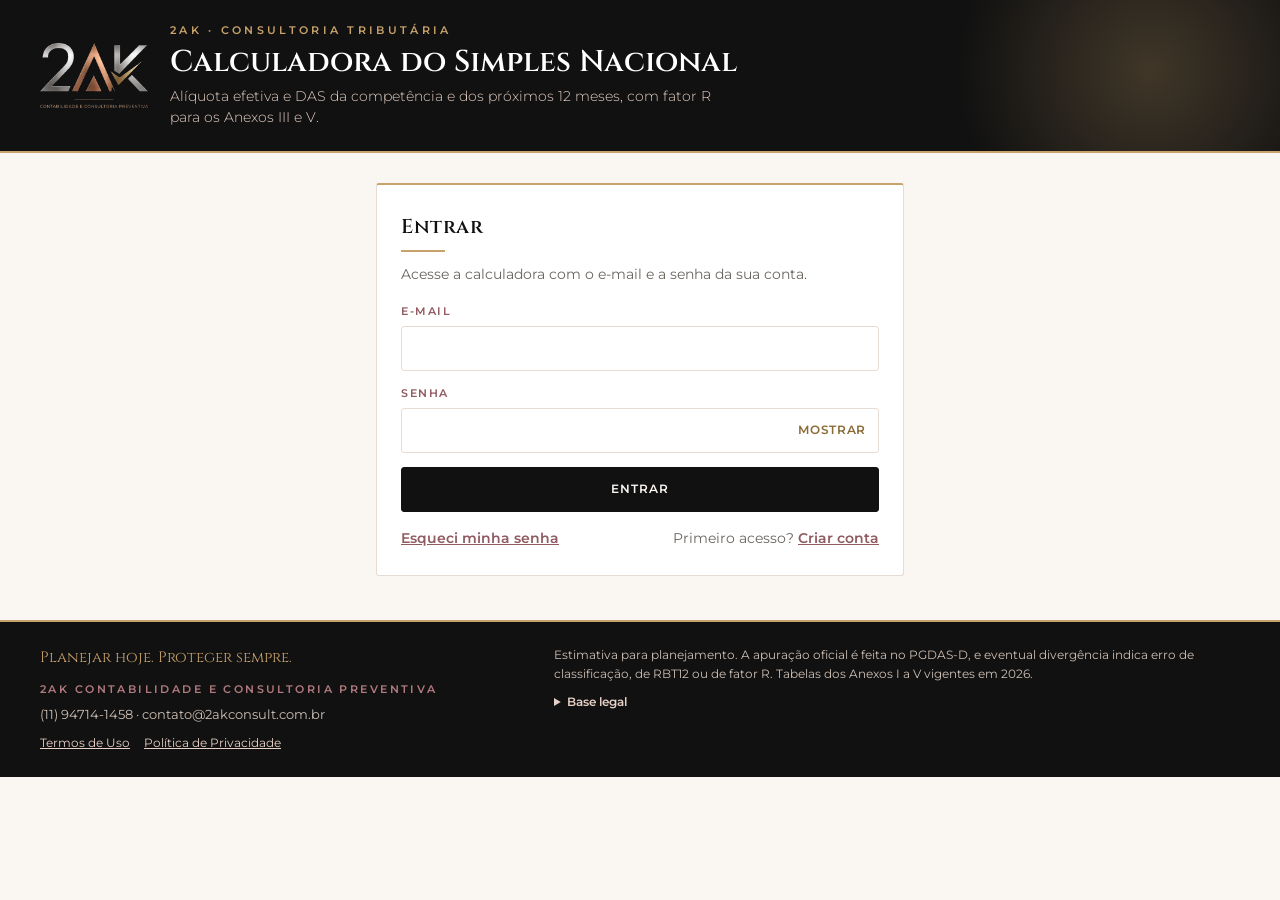
<file: index.html>
<!doctype html>
<html lang="pt-BR">
<head>
<meta charset="utf-8">
<meta name="viewport" content="width=device-width,initial-scale=1,viewport-fit=cover">
<title>Calculadora do Simples Nacional · 2AK</title>
<meta name="description" content="Alíquota efetiva, DAS, fator R e projeção de 12 meses do Simples Nacional. Ferramenta da 2AK Contabilidade e Consultoria Preventiva.">
<meta name="robots" content="noindex">
<meta http-equiv="Content-Security-Policy" content="default-src 'none'; script-src 'self'; style-src 'self' 'unsafe-inline'; img-src 'self' data:; font-src 'self'; connect-src 'self' https://pooyzsnqltzoifowbqvc.supabase.co; base-uri 'none'; form-action 'none'; object-src 'none'">
<meta name="referrer" content="strict-origin-when-cross-origin">
<link rel="icon" href="logo.png" type="image/png">
<link rel="stylesheet" href="styles.css">
</head>
<body>
<header class="top"><div class="in top-in">
  <img class="logo" src="logo.png" width="108" height="65" alt="2AK Contabilidade e Consultoria Preventiva">
  <div class="ttl">
    <p class="eyebrow">2AK · Consultoria tributária</p>
    <h1>Calculadora do Simples Nacional</h1>
    <p class="lead">Alíquota efetiva e DAS da competência e dos próximos 12 meses, com fator R para os Anexos III e V.</p>
  </div>
  <div class="user" id="userBox" hidden><span id="userNome"></span><button type="button" class="btn-link" id="btnSair">Sair</button></div>
</div></header>

<section class="in auth-wrap" id="auth">

  <div class="auth-card" id="v-carregando"><p class="intro" style="margin:0">Carregando…</p></div>

  <div class="auth-card" id="v-entrar" hidden>
    <h2 tabindex="-1">Entrar</h2><div class="rule"></div>
    <p class="intro">Acesse a calculadora com o e-mail e a senha da sua conta.</p>
    <form id="f-entrar" novalidate>
      <p class="aviso" id="e-msg" role="alert" hidden></p>
      <div class="f"><label for="e-email">E-mail</label><div class="inp"><input class="plain" id="e-email" type="email" autocomplete="username" inputmode="email" autocapitalize="off" required ></div></div>
      <div class="f"><label for="e-senha">Senha</label><div class="inp"><input class="plain" id="e-senha" type="password" autocomplete="current-password" required><button type="button" class="ver" data-alvo="e-senha" aria-label="Mostrar senha">Mostrar</button></div></div>
      <button type="submit" class="btn dark full" id="e-enviar">Entrar</button>
      <p style="margin-top:10px"><button type="button" class="lnk" id="e-reenviar" hidden>Reenviar e-mail de confirmação</button></p>
    </form>
    <div class="lnk-row">
      <button type="button" class="lnk" data-ir="recuperar">Esqueci minha senha</button>
      <span>Primeiro acesso? <button type="button" class="lnk" data-ir="cadastro">Criar conta</button></span>
    </div>
  </div>

  <div class="auth-card" id="v-cadastro" hidden>
    <h2 tabindex="-1">Criar conta</h2><div class="rule"></div>
    <p class="intro">Cadastre-se para usar a calculadora. Você receberá um e-mail para confirmar o endereço.</p>
    <form id="f-cadastro" novalidate>
      <p class="aviso" id="c-msg" role="alert" hidden></p>
      <div class="f"><label for="c-nome">Nome completo</label><div class="inp"><input class="plain" id="c-nome" type="text" autocomplete="name" maxlength="120" required ></div></div>
      <div class="f"><label for="c-email">E-mail</label><div class="inp"><input class="plain" id="c-email" type="email" autocomplete="email" inputmode="email" autocapitalize="off" required ></div></div>
      <div class="f"><label for="c-whats">WhatsApp com DDD</label><div class="inp"><input class="plain" id="c-whats" type="tel" autocomplete="tel" inputmode="tel" maxlength="30" placeholder="(11) 90000-0000" required ></div></div>
      <div class="f"><label for="c-prof">Você é</label>
        <select id="c-prof" required>
          <option value="">Selecione</option>
          <option value="Contador(a)">Contador(a) ou escritório contábil</option>
          <option value="Empresário(a)">Empresário(a) ou MEI</option>
          <option value="Prestador(a) de serviços">Profissional autônomo ou prestador de serviços</option>
          <option value="Estudante">Estudante</option>
          <option value="Outro">Outro</option>
        </select></div>
      <div class="f"><label for="c-crc">CRC (opcional)</label><div class="inp"><input class="plain" id="c-crc" type="text" autocomplete="off" maxlength="30" ></div></div>
      <div class="f"><label for="c-senha">Senha (mínimo de 8 caracteres, com letras e números)</label><div class="inp"><input class="plain" id="c-senha" type="password" autocomplete="new-password" required><button type="button" class="ver" data-alvo="c-senha" aria-label="Mostrar senha">Mostrar</button></div></div>
      <div class="f"><label for="c-senha2">Repita a senha</label><div class="inp"><input class="plain" id="c-senha2" type="password" autocomplete="new-password" required><button type="button" class="ver" data-alvo="c-senha2" aria-label="Mostrar senha">Mostrar</button></div></div>
      <label class="ck"><input type="checkbox" id="c-aceite"><span>Li e aceito os <a href="termos.html" target="_blank" rel="noopener">Termos de Uso</a> e a <a href="privacidade.html" target="_blank" rel="noopener">Política de Privacidade</a>.</span></label>
      <button type="submit" class="btn dark full" id="c-enviar">Criar conta</button>
    </form>
    <div class="lnk-row"><span>Já tem conta? <button type="button" class="lnk" data-ir="entrar">Entrar</button></span></div>
  </div>

  <div class="auth-card" id="v-confirmar" hidden>
    <h2 tabindex="-1">Confirme o seu e-mail</h2><div class="rule"></div>
    <p class="intro">Enviamos um link de confirmação para <strong id="c-email-enviado"></strong>. Abra o e-mail e clique no link para ativar a conta. Se não encontrar, olhe também o spam.</p>
    <p class="aviso" id="c-msg2" role="status" hidden></p>
    <button type="button" class="btn full" id="c-reenviar">Reenviar e-mail</button>
    <div class="lnk-row"><button type="button" class="lnk" data-ir="entrar">Voltar para entrar</button></div>
  </div>

  <div class="auth-card" id="v-recuperar" hidden>
    <h2 tabindex="-1">Recuperar senha</h2><div class="rule"></div>
    <p class="intro">Informe o e-mail da conta. Enviaremos um link para criar uma nova senha.</p>
    <form id="f-recuperar" novalidate>
      <p class="aviso" id="r-msg" role="alert" hidden></p>
      <div class="f"><label for="r-email">E-mail</label><div class="inp"><input class="plain" id="r-email" type="email" autocomplete="email" inputmode="email" autocapitalize="off" required ></div></div>
      <button type="submit" class="btn dark full" id="r-enviar">Enviar link</button>
    </form>
    <div class="lnk-row"><button type="button" class="lnk" data-ir="entrar">Voltar para entrar</button></div>
  </div>

  <div class="auth-card" id="v-nova-senha" hidden>
    <h2 tabindex="-1">Nova senha</h2><div class="rule"></div>
    <p class="intro">Escolha uma nova senha para a sua conta.</p>
    <form id="f-nova-senha" novalidate>
      <p class="aviso" id="n-msg" role="alert" hidden></p>
      <div class="f"><label for="n-senha">Nova senha (mínimo de 8 caracteres, com letras e números)</label><div class="inp"><input class="plain" id="n-senha" type="password" autocomplete="new-password" required><button type="button" class="ver" data-alvo="n-senha" aria-label="Mostrar senha">Mostrar</button></div></div>
      <div class="f"><label for="n-senha2">Repita a nova senha</label><div class="inp"><input class="plain" id="n-senha2" type="password" autocomplete="new-password" required><button type="button" class="ver" data-alvo="n-senha2" aria-label="Mostrar senha">Mostrar</button></div></div>
      <button type="submit" class="btn dark full" id="n-enviar">Salvar senha</button>
    </form>
  </div>

  <div class="auth-card" id="v-liberar" hidden>
    <h2 tabindex="-1">Libere o seu acesso</h2><div class="rule"></div>
    <p class="intro">Conta criada com <strong id="liberarEmail"></strong>. Para usar a calculadora, faça a compra do acesso vitalício com este mesmo e-mail.</p>
    <p class="preco" id="liberarPreco" hidden></p>
    <ul class="lista">
      <li>Alíquota efetiva e DAS da competência, dos Anexos I a V.</li>
      <li>Fator R com comparação entre Anexo III e Anexo V.</li>
      <li>Projeção de 12 meses com alertas de sublimite e limite.</li>
      <li>Pagamento único, sem mensalidade.</li>
    </ul>
    <p class="aviso" id="liberarMsg" role="status" hidden></p>
    <a class="btn dark full" id="linkCompra" href="#" target="_blank" rel="noopener">Comprar acesso</a>
    <button type="button" class="btn full" id="btnJaComprei" style="margin-top:10px">Já comprei, liberar meu acesso</button>
    <div class="lnk-row"><button type="button" class="lnk" id="btnSairLiberar">Sair da conta</button></div>
  </div>

</section>

<div id="tela-app" hidden>
<main class="in main">
<div class="grid">

  <form class="panel" id="form" autocomplete="off">
    <div class="ph"><h2>Dados da empresa</h2><span class="tag" id="exTag">Exemplo</span></div>
    <div class="rule"></div>

    <div class="f">
      <label for="anexo">Atividade</label>
      <select id="anexo">
        <option value="R">Serviços com fator R (Anexo III ou V)</option>
        <option value="III">Anexo III, serviços</option>
        <option value="V">Anexo V, serviços intelectuais</option>
        <option value="I">Anexo I, comércio</option>
        <option value="II">Anexo II, indústria</option>
        <option value="IV">Anexo IV, construção, vigilância e limpeza</option>
      </select>
      <p class="hint" id="anexoHint"></p>
    </div>

    <div class="f">
      <span class="lb" id="compLb">Competência</span>
      <div class="row2" role="group" aria-labelledby="compLb">
        <select id="compM" aria-label="Mês da competência"></select>
        <select id="compY" aria-label="Ano da competência"></select>
      </div>
    </div>

    <div class="f">
      <label for="fat">Faturamento do mês</label>
      <div class="inp"><span>R$</span><input id="fat" class="money" inputmode="decimal" value="85.000,00"></div>
    </div>

    <div class="f">
      <label for="rbt12">RBT12, receita dos 12 meses anteriores</label>
      <div class="inp" id="rbtBox"><span>R$</span><input id="rbt12" class="money" inputmode="decimal" value="960.000,00"></div>
      <p class="hint" id="rbtHint">Soma dos 12 meses anteriores à competência, sem incluir o mês apurado.</p>
    </div>
    <details class="dt" id="mesDet">
      <summary>Detalhar os 12 meses anteriores</summary>
      <div class="mgrid" id="mgrid"></div>
      <div class="btns"><button type="button" class="btn" id="mesClear">Limpar meses</button></div>
    </details>

    <div class="f" id="folhaWrap">
      <label for="folha">Folha dos 12 meses anteriores</label>
      <div class="inp" id="folhaBox"><span>R$</span><input id="folha" class="money" inputmode="decimal" value="240.000,00"></div>
      <p class="hint">Salários, pró-labore, 13º, férias, INSS patronal e FGTS. É o numerador do fator R.</p>
    </div>

    <label class="ck"><input type="checkbox" id="nova"><span>Empresa com menos de 12 meses de atividade</span></label>
    <div id="novaWrap" hidden>
      <div class="row2">
        <div class="f"><label for="meses">Meses de atividade</label><div class="inp"><input id="meses" class="plain" type="number" min="1" max="11" step="1" value="6" inputmode="numeric"></div></div>
        <div class="f"><label for="acum">Receita acumulada</label><div class="inp"><span>R$</span><input id="acum" class="money" inputmode="decimal" value=""></div></div>
      </div>
      <div class="f" id="folhaAcumWrap"><label for="folhaAcum">Folha acumulada</label><div class="inp"><span>R$</span><input id="folhaAcum" class="money" inputmode="decimal" value=""></div></div>
      <p class="hint" style="margin:-6px 0 14px">Os valores dos 12 meses são estimados pela média mensal, multiplicada por 12 (LC 123/2006, art. 18, § 2º). No primeiro mês de atividade, use a receita do próprio mês vezes 12.</p>
    </div>

    <h3 class="sub-h">Projeção, crescimento ao mês</h3>
    <div class="row2">
      <div class="f"><label for="g">Faturamento</label><div class="inp"><input id="g" class="plain" inputmode="decimal" value="2,0"><span class="suf">%</span></div></div>
      <div class="f" id="gfWrap"><label for="gf">Folha</label><div class="inp"><input id="gf" class="plain" inputmode="decimal" value="0,0"><span class="suf">%</span></div></div>
    </div>
    <div class="f">
      <label for="sub">Sublimite estadual de ICMS e ISS</label>
      <select id="sub">
        <option value="3600000">R$ 3,6 milhões (padrão)</option>
        <option value="1800000">R$ 1,8 milhão (AC, AP e RR)</option>
      </select>
    </div>

    <div class="btns">
      <button type="button" class="btn dark" id="btnEx">Restaurar exemplo</button>
      <button type="button" class="btn" id="btnClear">Limpar</button>
    </div>
  </form>

  <div class="res">
    <p class="calc-estado" id="calcEstado" role="status" aria-live="polite"></p>
    <div id="empty" class="empty" hidden>
      <h3>Informe o faturamento e o RBT12</h3>
      <p>Com os dois valores preenchidos, a calculadora mostra a alíquota efetiva, o DAS e a projeção dos próximos 12 meses.</p>
    </div>
    <div id="resBlock" class="res">
      <div>
        <section class="hero" aria-live="polite">
          <div>
            <div class="k">Alíquota efetiva</div>
            <div class="big" id="oAe">0,0000%</div>
            <div class="pills" id="oPills"></div>
          </div>
          <div>
            <div class="k">DAS estimado</div>
            <div class="big w" id="oDas">R$ 0,00</div>
            <div class="sm" id="oVenc"></div>
          </div>
        </section>
        <dl class="stats" id="oStats"></dl>
      </div>
      <ul class="alerts" id="oAlerts"></ul>
      <div class="two">
        <section class="card">
          <h2>Memória de cálculo</h2><div class="rule"></div>
          <ol class="steps" id="oSteps"></ol>
          <div class="copyrow"><button type="button" class="btn dark" id="btnCopy">Copiar memória de cálculo</button><span class="msg" id="copyMsg" role="status"></span></div>
          <textarea id="copyBox" readonly hidden aria-label="Memória de cálculo para copiar"></textarea>
        </section>
        <section class="card">
          <h2 id="oFaixasT">Faixas</h2><div class="rule"></div>
          <div class="tw"><table class="tbl wrap" id="oFaixas"></table></div>
          <p class="note" id="oFaixasN"></p>
        </section>
      </div>
      <section class="card" id="rCard">
        <h2>Fator R</h2><div class="rule"></div>
        <div id="rBody"></div>
      </section>
    </div>
  </div>
</div>
</main>

<section class="in proj" id="projSec">
  <div class="sech">
    <h2>Projeção dos próximos 12 meses</h2><div class="rule"></div>
    <p id="projAssume"></p>
  </div>
  <div id="projBody">
    <div class="kpis" id="pKpis"></div>
    <ul class="alerts" id="pAlerts" style="margin-bottom:18px"></ul>
    <div class="charts">
      <section class="card"><h2>Alíquota efetiva</h2><div class="rule"></div><div class="leg" id="leg1"></div><div class="chart" id="ch1"></div></section>
      <section class="card"><h2>RBT12 e limites</h2><div class="rule"></div><div class="leg" id="leg2"></div><div class="chart" id="ch2"></div></section>
    </div>
    <section class="card">
      <h2>Mês a mês</h2><div class="rule"></div>
      <div class="tw"><table class="tbl" id="pTable"></table></div>
      <p class="note" id="pNote"></p>
    </section>
  </div>
</section>
</div>

<footer>
  <div class="in fin">
    <div>
      <div class="tagl">Planejar hoje. Proteger sempre.</div>
      <div class="nm">2AK Contabilidade e Consultoria Preventiva</div>
      <div class="c">(11) 94714-1458 · contato@2akconsult.com.br</div>
      <div class="links"><a href="termos.html">Termos de Uso</a><a href="privacidade.html">Política de Privacidade</a></div>
    </div>
    <div>
      <p class="s">Estimativa para planejamento. A apuração oficial é feita no PGDAS-D, e eventual divergência indica erro de classificação, de RBT12 ou de fator R. Tabelas dos Anexos I a V vigentes em 2026.</p>
      <details>
        <summary>Base legal</summary>
        <ul>
          <li>LC 123/2006, art. 18, §§ 1º a 1º-B e Anexos I a V (redação da LC 155/2016): alíquota nominal e parcela a deduzir por faixa de RBT12; alíquota efetiva = (RBT12 × alíquota nominal − parcela a deduzir) ÷ RBT12.</li>
          <li>LC 123/2006, art. 18, §§ 5º-I a 5º-M: serviços do Anexo V e fator r (folha de salários ÷ RBT12), com migração ao Anexo III quando r ≥ 28%.</li>
          <li>LC 123/2006, art. 18, § 5º-C: Anexo IV, com CPP patronal recolhida fora do DAS.</li>
          <li>LC 123/2006, art. 18, § 2º: proporcionalização no início de atividade.</li>
          <li>LC 123/2006, art. 3º, II: limite de R$ 4,8 milhões de receita bruta no ano-calendário. Arts. 19 e 20: sublimites estaduais de ICMS e ISS.</li>
          <li>Resolução CGSN 140/2018: apuração e vencimento do DAS (dia 20 do mês seguinte, prorrogado para o dia útil seguinte).</li>
          <li>Competências a partir de 01/2027: confirme tabelas e regras vigentes (Resolução CGSN 190/2026, adequação do Simples à reforma tributária do consumo).</li>
        </ul>
      </details>
    </div>
  </div>
</footer>

<script src="config.js"></script>
<script src="vendor/supabase.js"></script>
<script src="app.js"></script>
</body>
</html>
</file>
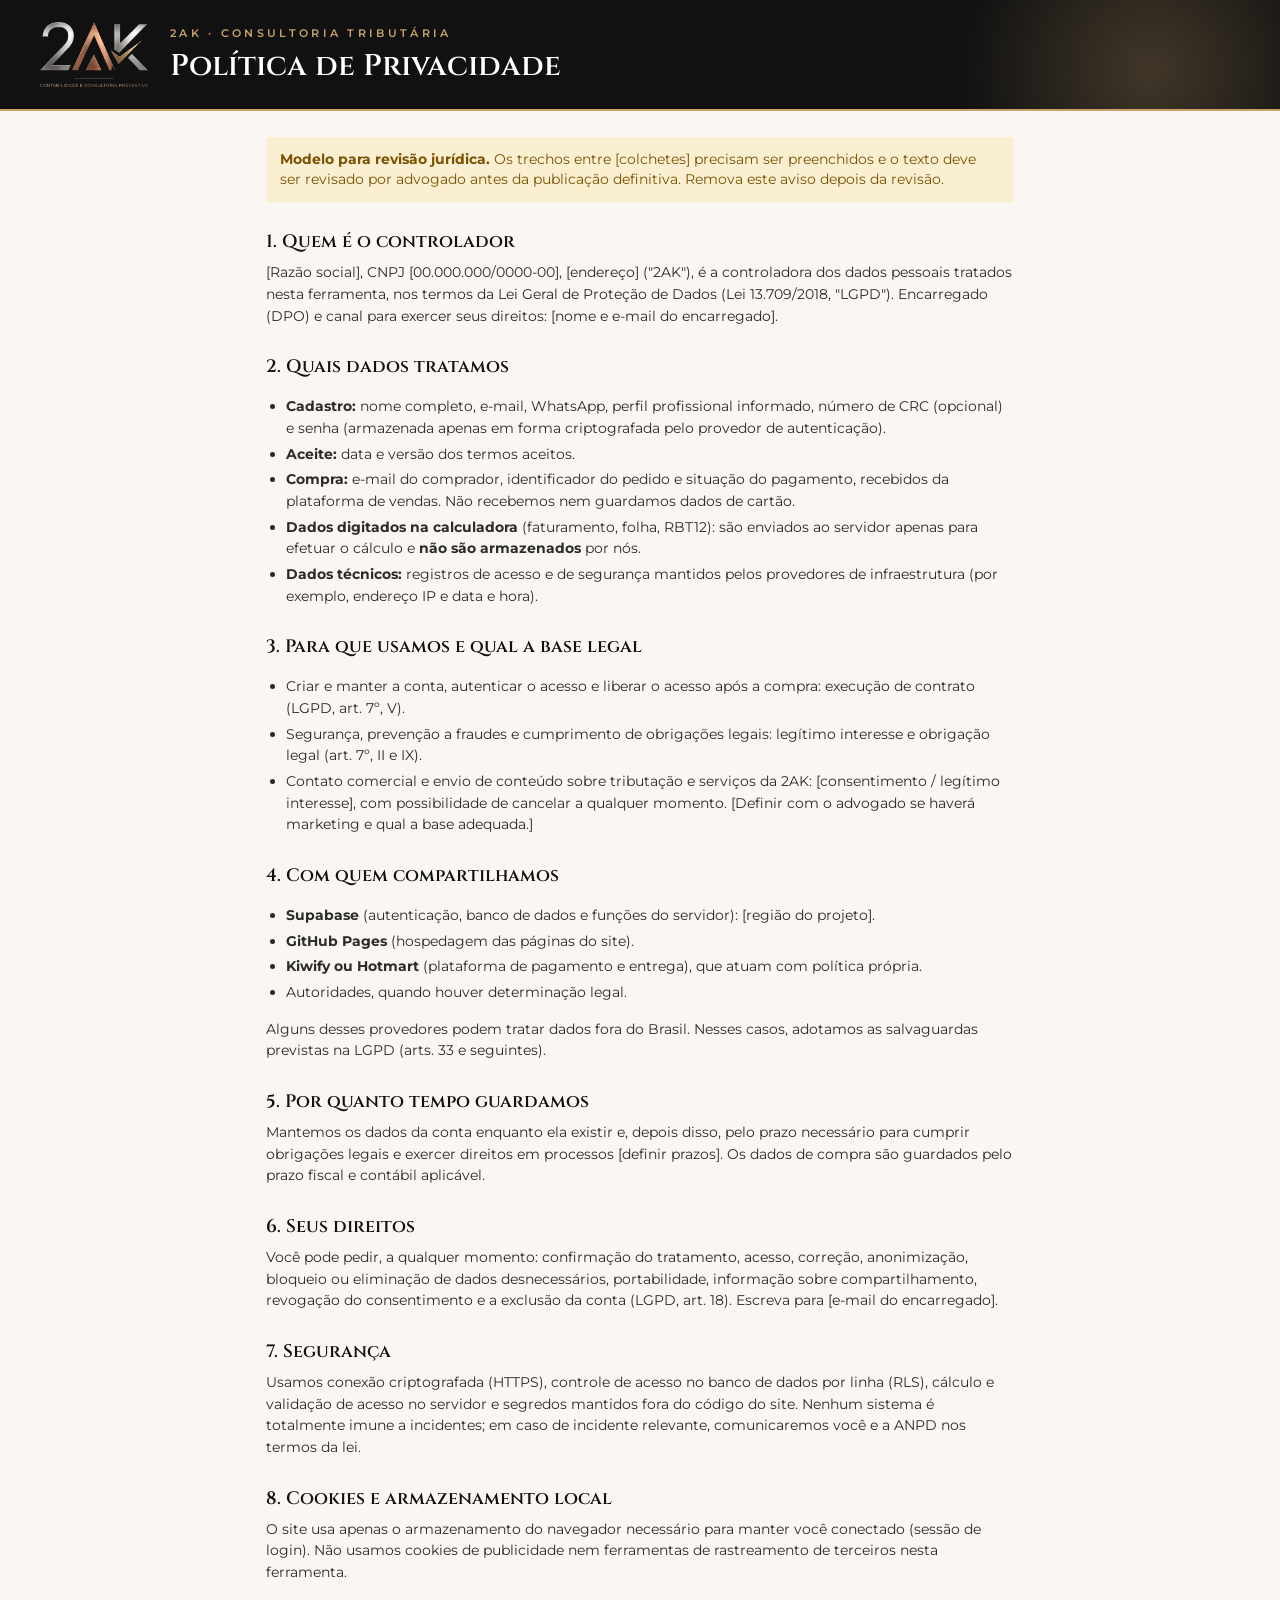
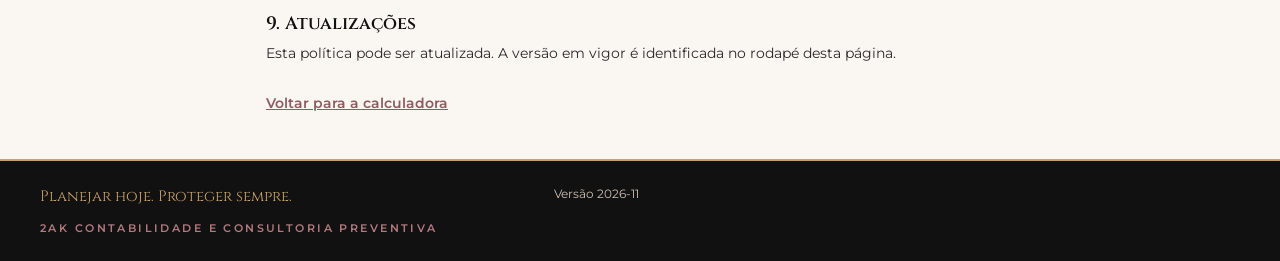
<file: privacidade.html>
<!doctype html>
<html lang="pt-BR">
<head>
<meta charset="utf-8">
<meta name="viewport" content="width=device-width,initial-scale=1,viewport-fit=cover">
<title>Política de Privacidade · 2AK</title>
<meta name="robots" content="noindex">
<meta http-equiv="Content-Security-Policy" content="default-src 'none'; style-src 'self' 'unsafe-inline'; img-src 'self' data:; font-src 'self'; base-uri 'none'; form-action 'none'">
<link rel="icon" href="logo.png" type="image/png">
<link rel="stylesheet" href="styles.css">
</head>
<body>
<header class="top"><div class="in top-in">
  <a href="index.html"><img class="logo" src="logo.png" width="108" height="65" alt="2AK Contabilidade e Consultoria Preventiva"></a>
  <div class="ttl"><p class="eyebrow">2AK · Consultoria tributária</p><h1>Política de Privacidade</h1></div>
</div></header>
<main class="in legal">
<p class="rev"><strong>Modelo para revisão jurídica.</strong> Os trechos entre [colchetes] precisam ser preenchidos e o texto deve ser revisado por advogado antes da publicação definitiva. Remova este aviso depois da revisão.</p>
<h2>1. Quem é o controlador</h2>
<p>[Razão social], CNPJ [00.000.000/0000-00], [endereço] ("2AK"), é a controladora dos dados pessoais tratados nesta ferramenta, nos termos da Lei Geral de Proteção de Dados (Lei 13.709/2018, "LGPD"). Encarregado (DPO) e canal para exercer seus direitos: [nome e e-mail do encarregado].</p>

<h2>2. Quais dados tratamos</h2>
<ul>
<li><strong>Cadastro:</strong> nome completo, e-mail, WhatsApp, perfil profissional informado, número de CRC (opcional) e senha (armazenada apenas em forma criptografada pelo provedor de autenticação).</li>
<li><strong>Aceite:</strong> data e versão dos termos aceitos.</li>
<li><strong>Compra:</strong> e-mail do comprador, identificador do pedido e situação do pagamento, recebidos da plataforma de vendas. Não recebemos nem guardamos dados de cartão.</li>
<li><strong>Dados digitados na calculadora</strong> (faturamento, folha, RBT12): são enviados ao servidor apenas para efetuar o cálculo e <strong>não são armazenados</strong> por nós.</li>
<li><strong>Dados técnicos:</strong> registros de acesso e de segurança mantidos pelos provedores de infraestrutura (por exemplo, endereço IP e data e hora).</li>
</ul>

<h2>3. Para que usamos e qual a base legal</h2>
<ul>
<li>Criar e manter a conta, autenticar o acesso e liberar o acesso após a compra: execução de contrato (LGPD, art. 7º, V).</li>
<li>Segurança, prevenção a fraudes e cumprimento de obrigações legais: legítimo interesse e obrigação legal (art. 7º, II e IX).</li>
<li>Contato comercial e envio de conteúdo sobre tributação e serviços da 2AK: [consentimento / legítimo interesse], com possibilidade de cancelar a qualquer momento. [Definir com o advogado se haverá marketing e qual a base adequada.]</li>
</ul>

<h2>4. Com quem compartilhamos</h2>
<ul>
<li><strong>Supabase</strong> (autenticação, banco de dados e funções do servidor): [região do projeto].</li>
<li><strong>GitHub Pages</strong> (hospedagem das páginas do site).</li>
<li><strong>Kiwify ou Hotmart</strong> (plataforma de pagamento e entrega), que atuam com política própria.</li>
<li>Autoridades, quando houver determinação legal.</li>
</ul>
<p>Alguns desses provedores podem tratar dados fora do Brasil. Nesses casos, adotamos as salvaguardas previstas na LGPD (arts. 33 e seguintes).</p>

<h2>5. Por quanto tempo guardamos</h2>
<p>Mantemos os dados da conta enquanto ela existir e, depois disso, pelo prazo necessário para cumprir obrigações legais e exercer direitos em processos [definir prazos]. Os dados de compra são guardados pelo prazo fiscal e contábil aplicável.</p>

<h2>6. Seus direitos</h2>
<p>Você pode pedir, a qualquer momento: confirmação do tratamento, acesso, correção, anonimização, bloqueio ou eliminação de dados desnecessários, portabilidade, informação sobre compartilhamento, revogação do consentimento e a exclusão da conta (LGPD, art. 18). Escreva para [e-mail do encarregado].</p>

<h2>7. Segurança</h2>
<p>Usamos conexão criptografada (HTTPS), controle de acesso no banco de dados por linha (RLS), cálculo e validação de acesso no servidor e segredos mantidos fora do código do site. Nenhum sistema é totalmente imune a incidentes; em caso de incidente relevante, comunicaremos você e a ANPD nos termos da lei.</p>

<h2>8. Cookies e armazenamento local</h2>
<p>O site usa apenas o armazenamento do navegador necessário para manter você conectado (sessão de login). Não usamos cookies de publicidade nem ferramentas de rastreamento de terceiros nesta ferramenta.</p>

<h2>9. Atualizações</h2>
<p>Esta política pode ser atualizada. A versão em vigor é identificada no rodapé desta página.</p>
<p style="margin-top:28px"><a href="index.html" style="color:var(--rose-text);font-weight:600">Voltar para a calculadora</a></p>
</main>
<footer><div class="in fin"><div><div class="tagl">Planejar hoje. Proteger sempre.</div><div class="nm">2AK Contabilidade e Consultoria Preventiva</div></div><div><p class="s">Versão 2026-11</p></div></div></footer>
</body>
</html>
</file>
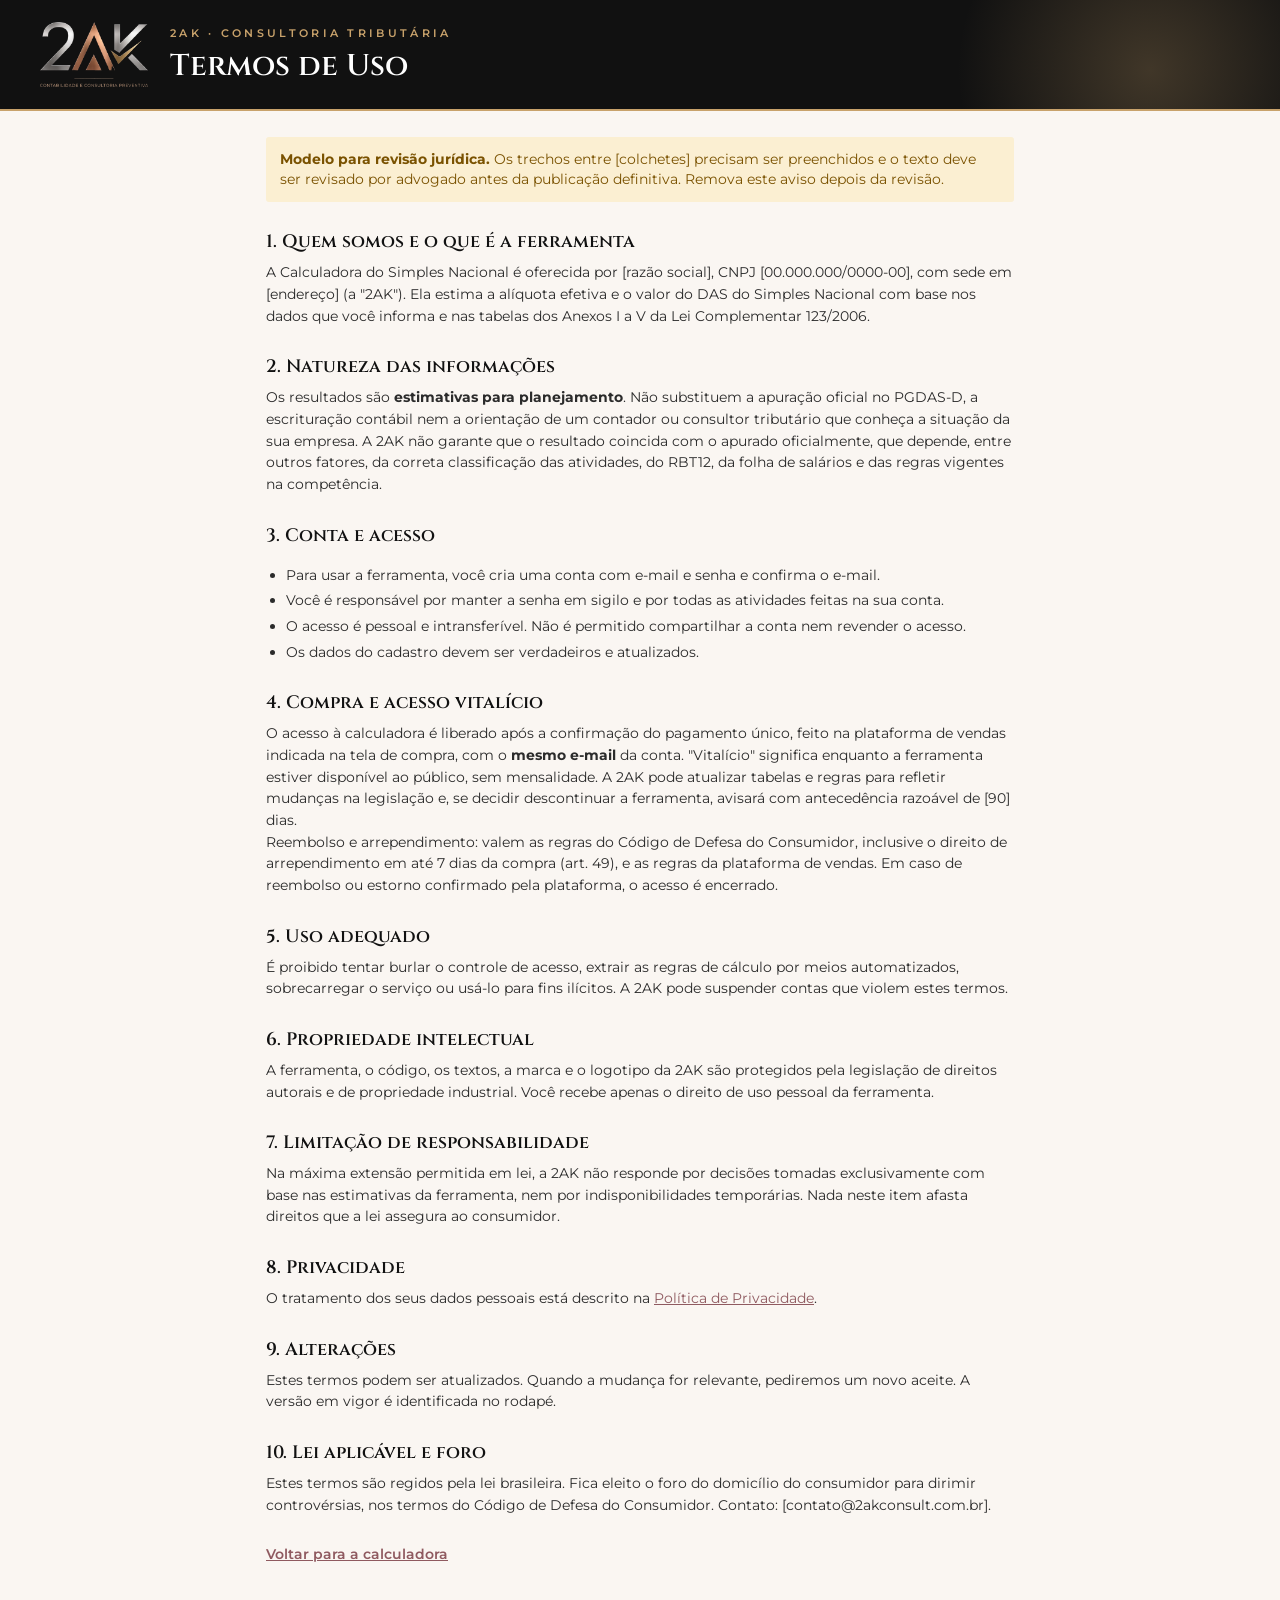
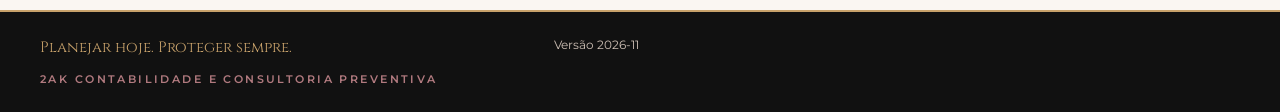
<file: termos.html>
<!doctype html>
<html lang="pt-BR">
<head>
<meta charset="utf-8">
<meta name="viewport" content="width=device-width,initial-scale=1,viewport-fit=cover">
<title>Termos de Uso · 2AK</title>
<meta name="robots" content="noindex">
<meta http-equiv="Content-Security-Policy" content="default-src 'none'; style-src 'self' 'unsafe-inline'; img-src 'self' data:; font-src 'self'; base-uri 'none'; form-action 'none'">
<link rel="icon" href="logo.png" type="image/png">
<link rel="stylesheet" href="styles.css">
</head>
<body>
<header class="top"><div class="in top-in">
  <a href="index.html"><img class="logo" src="logo.png" width="108" height="65" alt="2AK Contabilidade e Consultoria Preventiva"></a>
  <div class="ttl"><p class="eyebrow">2AK · Consultoria tributária</p><h1>Termos de Uso</h1></div>
</div></header>
<main class="in legal">
<p class="rev"><strong>Modelo para revisão jurídica.</strong> Os trechos entre [colchetes] precisam ser preenchidos e o texto deve ser revisado por advogado antes da publicação definitiva. Remova este aviso depois da revisão.</p>
<h2>1. Quem somos e o que é a ferramenta</h2>
<p>A Calculadora do Simples Nacional é oferecida por [razão social], CNPJ [00.000.000/0000-00], com sede em [endereço] (a "2AK"). Ela estima a alíquota efetiva e o valor do DAS do Simples Nacional com base nos dados que você informa e nas tabelas dos Anexos I a V da Lei Complementar 123/2006.</p>

<h2>2. Natureza das informações</h2>
<p>Os resultados são <strong>estimativas para planejamento</strong>. Não substituem a apuração oficial no PGDAS-D, a escrituração contábil nem a orientação de um contador ou consultor tributário que conheça a situação da sua empresa. A 2AK não garante que o resultado coincida com o apurado oficialmente, que depende, entre outros fatores, da correta classificação das atividades, do RBT12, da folha de salários e das regras vigentes na competência.</p>

<h2>3. Conta e acesso</h2>
<ul>
<li>Para usar a ferramenta, você cria uma conta com e-mail e senha e confirma o e-mail.</li>
<li>Você é responsável por manter a senha em sigilo e por todas as atividades feitas na sua conta.</li>
<li>O acesso é pessoal e intransferível. Não é permitido compartilhar a conta nem revender o acesso.</li>
<li>Os dados do cadastro devem ser verdadeiros e atualizados.</li>
</ul>

<h2>4. Compra e acesso vitalício</h2>
<p>O acesso à calculadora é liberado após a confirmação do pagamento único, feito na plataforma de vendas indicada na tela de compra, com o <strong>mesmo e-mail</strong> da conta. "Vitalício" significa enquanto a ferramenta estiver disponível ao público, sem mensalidade. A 2AK pode atualizar tabelas e regras para refletir mudanças na legislação e, se decidir descontinuar a ferramenta, avisará com antecedência razoável de [90] dias.</p>
<p>Reembolso e arrependimento: valem as regras do Código de Defesa do Consumidor, inclusive o direito de arrependimento em até 7 dias da compra (art. 49), e as regras da plataforma de vendas. Em caso de reembolso ou estorno confirmado pela plataforma, o acesso é encerrado.</p>

<h2>5. Uso adequado</h2>
<p>É proibido tentar burlar o controle de acesso, extrair as regras de cálculo por meios automatizados, sobrecarregar o serviço ou usá-lo para fins ilícitos. A 2AK pode suspender contas que violem estes termos.</p>

<h2>6. Propriedade intelectual</h2>
<p>A ferramenta, o código, os textos, a marca e o logotipo da 2AK são protegidos pela legislação de direitos autorais e de propriedade industrial. Você recebe apenas o direito de uso pessoal da ferramenta.</p>

<h2>7. Limitação de responsabilidade</h2>
<p>Na máxima extensão permitida em lei, a 2AK não responde por decisões tomadas exclusivamente com base nas estimativas da ferramenta, nem por indisponibilidades temporárias. Nada neste item afasta direitos que a lei assegura ao consumidor.</p>

<h2>8. Privacidade</h2>
<p>O tratamento dos seus dados pessoais está descrito na <a href="privacidade.html" style="color:var(--rose-text)">Política de Privacidade</a>.</p>

<h2>9. Alterações</h2>
<p>Estes termos podem ser atualizados. Quando a mudança for relevante, pediremos um novo aceite. A versão em vigor é identificada no rodapé.</p>

<h2>10. Lei aplicável e foro</h2>
<p>Estes termos são regidos pela lei brasileira. Fica eleito o foro do domicílio do consumidor para dirimir controvérsias, nos termos do Código de Defesa do Consumidor. Contato: [contato@2akconsult.com.br].</p>
<p style="margin-top:28px"><a href="index.html" style="color:var(--rose-text);font-weight:600">Voltar para a calculadora</a></p>
</main>
<footer><div class="in fin"><div><div class="tagl">Planejar hoje. Proteger sempre.</div><div class="nm">2AK Contabilidade e Consultoria Preventiva</div></div><div><p class="s">Versão 2026-11</p></div></div></footer>
</body>
</html>
</file>
<file: styles.css>
/* Fontes hospedadas no próprio site (sem Google Fonts) */
@font-face{font-family:'Cinzel';font-style:normal;font-weight:400 900;font-display:swap;src:url(fonts/Cinzel.ttf) format('truetype')}
@font-face{font-family:'Montserrat';font-style:normal;font-weight:100 900;font-display:swap;src:url(fonts/Montserrat.ttf) format('truetype')}
[hidden]{display:none!important}
/* Layout: faixa preta da marca no topo; dados da empresa à esquerda, resultado da competência à direita; projeção de 12 meses em largura total. Paleta e tipografia da 2AK: preto, rosé, nude e dourado; Cinzel nos títulos e números de destaque, Montserrat no texto. */
:root{
  --bg:#FAF6F2; --surface:#FFFFFF; --surface-2:#F5EBE6; --line:#E6DCD4;
  --ink:#2B2B2B; --ink-strong:#111111; --muted:#6B6560;
  --gold:#C8A26B; --gold-text:#8A6A35; --rose:#B17A7F; --rose-text:#8F5A60; --blush:#E7D1C6;
  --band:#111111; --band-ink:#F3EFEA; --band-muted:#CDBFB4;
  --ok-bg:#E2EFDA; --ok-fg:#2F6B3C; --warn-bg:#FBEFD2; --warn-fg:#7A5200; --crit-bg:#F8E0E0; --crit-fg:#9A2B2B;
  --a3-bg:#F3E8D4; --a3-fg:#7A5A24; --a5-bg:#F1DEDF; --a5-fg:#85494F;
  --f-display:'Cinzel',Georgia,serif; --f-body:'Montserrat','Segoe UI',Arial,sans-serif;
}
@media (prefers-color-scheme: dark){
  :root:not([data-theme="light"]){
    --bg:#0F0E0D; --surface:#1A1816; --surface-2:#242120; --line:#363130;
    --ink:#E9E2DB; --ink-strong:#FFFFFF; --muted:#A59C94;
    --gold-text:#D8B77F; --rose-text:#CC9A9F;
    --ok-bg:#1E2E22; --ok-fg:#9BD1A9; --warn-bg:#33281A; --warn-fg:#E6BA6A; --crit-bg:#3A2121; --crit-fg:#F2A8A8;
    --a3-bg:#3A301F; --a3-fg:#E0C48F; --a5-bg:#3B2829; --a5-fg:#DDA9AE;
    color-scheme:dark;
  }
}
:root[data-theme="dark"]{
  --bg:#0F0E0D; --surface:#1A1816; --surface-2:#242120; --line:#363130;
  --ink:#E9E2DB; --ink-strong:#FFFFFF; --muted:#A59C94;
  --gold-text:#D8B77F; --rose-text:#CC9A9F;
  --ok-bg:#1E2E22; --ok-fg:#9BD1A9; --warn-bg:#33281A; --warn-fg:#E6BA6A; --crit-bg:#3A2121; --crit-fg:#F2A8A8;
  --a3-bg:#3A301F; --a3-fg:#E0C48F; --a5-bg:#3B2829; --a5-fg:#DDA9AE;
  color-scheme:dark;
}

*{box-sizing:border-box}
body{margin:0;background:var(--bg);color:var(--ink);font-family:var(--f-body);font-size:15px;line-height:1.55;-webkit-font-smoothing:antialiased}
body::before{content:"";position:fixed;inset:0 0 auto;height:env(safe-area-inset-top,0px);background:var(--band);z-index:10}
h1,h2,h3{font-family:var(--f-display);font-weight:600;color:var(--ink-strong);margin:0;text-wrap:balance}
p{margin:0}
button,select,input{font:inherit;color:inherit}
:focus-visible{outline:2px solid var(--rose);outline-offset:2px}
.in{width:100%;max-width:1232px;margin:0 auto;padding-left:max(16px,env(safe-area-inset-left,0px));padding-right:max(16px,env(safe-area-inset-right,0px))}

/* faixa da marca */
.top{background:var(--band);color:var(--band-ink);position:relative;overflow:hidden;border-bottom:2px solid var(--gold)}
.top::after{content:"";position:absolute;top:-130px;right:-70px;width:400px;height:400px;border-radius:50%;background:radial-gradient(circle,rgba(200,162,107,.26),transparent 68%);pointer-events:none}
.top-in{display:flex;align-items:center;gap:22px;padding-block:22px;position:relative;z-index:1;flex-wrap:wrap}
.logo{width:108px;height:auto;display:block}
.ttl{min-width:0;flex:1 1 320px}
.eyebrow{font-size:11px;letter-spacing:.3em;text-transform:uppercase;color:var(--gold);font-weight:600}
.top h1{color:#fff;font-size:clamp(22px,3.4vw,30px);line-height:1.15;margin-top:6px}
.lead{color:var(--blush);font-weight:300;font-size:14px;margin-top:6px;max-width:62ch}

/* estrutura */
.main{padding-block:26px 8px}
.grid{display:grid;grid-template-columns:minmax(300px,390px) minmax(0,1fr);gap:24px;align-items:start}
.res{display:grid;gap:18px;min-width:0}
@media (max-width:900px){.grid{grid-template-columns:minmax(0,1fr)}}

.panel,.card{background:var(--surface);border:1px solid var(--line);border-radius:3px;padding:20px 22px;min-width:0}
.ph{display:flex;align-items:center;justify-content:space-between;gap:10px}
.ph h2,.card>h2,.sech h2{font-size:16px;letter-spacing:.04em}
.rule{height:2px;width:44px;background:var(--gold);margin:8px 0 16px}
.tag{font-size:10px;letter-spacing:.18em;text-transform:uppercase;font-weight:600;color:var(--rose-text);border:1px solid var(--rose);border-radius:2px;padding:2px 7px;white-space:nowrap}
.sub-h{font-size:11px;letter-spacing:.2em;text-transform:uppercase;color:var(--gold-text);font-weight:600;margin:20px 0 12px;padding-top:16px;border-top:1px solid var(--line)}

/* campos */
.f{display:grid;grid-template-columns:minmax(0,1fr);gap:6px;margin-bottom:14px;min-width:0}
.f label,.lb{font-size:11px;letter-spacing:.14em;text-transform:uppercase;font-weight:600;color:var(--rose-text)}
.hint{font-size:12px;color:var(--muted);line-height:1.45}
.row2{display:grid;grid-template-columns:minmax(0,1fr) minmax(0,1fr);gap:12px}
.row2>*{min-width:0}
.inp,select{border:1px solid var(--line);background:var(--surface);border-radius:3px;min-height:42px;width:100%}
.inp{display:flex;align-items:center}
.inp span{padding-left:12px;color:var(--muted);font-size:13px}
.inp span.suf{padding:0 12px 0 0}
.inp input{border:0;background:transparent;flex:1;min-width:0;padding:10px 12px 10px 6px;outline:0;font-variant-numeric:tabular-nums}
.inp input.plain{padding-left:12px}
.inp:focus-within,select:focus-visible{outline:2px solid var(--rose);outline-offset:1px}
.inp.lock{background:var(--surface-2)}
select{padding:0 10px}
.ck{display:flex;gap:10px;align-items:flex-start;font-size:13.5px;cursor:pointer;margin-bottom:12px}
.ck input{margin-top:3px;accent-color:var(--rose);width:16px;height:16px;flex:0 0 auto}
details.dt{margin:-4px 0 14px}
details.dt summary{cursor:pointer;font-size:12.5px;color:var(--gold-text);font-weight:600;padding:4px 0}
.mgrid{display:grid;grid-template-columns:repeat(auto-fill,minmax(130px,1fr));gap:10px;margin-top:10px}
.mgrid .f{margin:0}
.mgrid label{letter-spacing:.06em}
.btns{display:flex;gap:10px;flex-wrap:wrap;margin-top:6px}
.btn{border:1px solid var(--ink-strong);background:transparent;color:var(--ink-strong);border-radius:3px;padding:9px 14px;font-size:12px;font-weight:600;letter-spacing:.08em;text-transform:uppercase;cursor:pointer}
.btn:hover{background:var(--ink-strong);color:var(--bg)}
.btn.dark{background:var(--ink-strong);color:var(--bg)}
.btn.dark:hover{background:var(--rose);border-color:var(--rose);color:#fff}

/* resultado */
.hero{background:var(--band);color:var(--band-ink);border-top:2px solid var(--gold);padding:24px;display:grid;grid-template-columns:1fr 1fr;gap:20px 32px;border-radius:3px}
.hero>div{min-width:0}
.hero .k{font-size:11px;letter-spacing:.22em;text-transform:uppercase;color:var(--rose);font-weight:600}
.hero .big{font-family:var(--f-display);font-weight:600;font-size:clamp(34px,5vw,48px);line-height:1.05;margin-top:6px;color:var(--gold);font-variant-numeric:tabular-nums}
.hero .big.w{color:#fff}
.hero .sm{font-size:13px;color:var(--band-muted);margin-top:8px}
.hero .pills{display:flex;gap:8px;flex-wrap:wrap;margin-top:12px}
.hero .pill{background:rgba(255,255,255,.08);border:1px solid rgba(231,209,198,.3);color:var(--band-ink);border-radius:2px;padding:3px 9px;font-size:11px;font-weight:600;letter-spacing:.1em;text-transform:uppercase}
.hero .pill.g{border-color:var(--gold);color:var(--gold)}
@media (max-width:560px){.hero{grid-template-columns:minmax(0,1fr);padding:20px}}
.stats{display:grid;grid-template-columns:repeat(4,minmax(0,1fr));gap:0;margin:0;background:var(--surface);border:1px solid var(--line);border-top:0;border-radius:0 0 3px 3px}
.stats div{padding:14px 16px;border-right:1px solid var(--line);min-width:0}
.stats div:last-child{border-right:0}
.stats dt{font-size:10.5px;letter-spacing:.16em;text-transform:uppercase;color:var(--rose-text);font-weight:600}
.stats dd{margin:4px 0 0;font-weight:600;font-size:15px;color:var(--ink-strong);font-variant-numeric:tabular-nums;overflow-wrap:anywhere}
@media (max-width:640px){.stats{grid-template-columns:repeat(2,minmax(0,1fr))}.stats div:nth-child(2){border-right:0}.stats div:nth-child(-n+2){border-bottom:1px solid var(--line)}}
.empty{border:1px dashed var(--rose);border-radius:3px;padding:28px 22px;text-align:center;color:var(--muted)}
.empty h3{font-size:16px;margin-bottom:6px}

.alerts{display:grid;gap:8px;margin:0;padding:0;list-style:none}
.al{display:flex;gap:12px;align-items:flex-start;padding:10px 14px;border-radius:3px;font-size:13.5px;line-height:1.5}
.al b{flex:0 0 auto;font-size:10px;letter-spacing:.16em;text-transform:uppercase;font-weight:700;padding:3px 7px;border-radius:2px;margin-top:2px;background:rgba(0,0,0,.08)}
.al.crit{background:var(--crit-bg);color:var(--crit-fg)}
.al.warn{background:var(--warn-bg);color:var(--warn-fg)}
.al.ok{background:var(--ok-bg);color:var(--ok-fg)}
.al.info{background:var(--surface-2);color:var(--ink)}
:root[data-theme="dark"] .al b{background:rgba(255,255,255,.1)}
@media (prefers-color-scheme: dark){:root:not([data-theme="light"]) .al b{background:rgba(255,255,255,.1)}}

.two{display:grid;grid-template-columns:minmax(0,1fr);gap:18px}
ol.steps{list-style:none;margin:0;padding:0;display:grid;gap:12px;counter-reset:s}
ol.steps li{counter-increment:s;position:relative;padding-left:34px;font-size:13.5px}
ol.steps li::before{content:counter(s);position:absolute;left:0;top:0;width:22px;height:22px;border:1.5px solid var(--gold);display:flex;align-items:center;justify-content:center;font-family:var(--f-display);font-weight:700;font-size:12px;color:var(--gold-text);border-radius:2px}
ol.steps .st{display:block;font-size:10.5px;letter-spacing:.16em;text-transform:uppercase;font-weight:600;color:var(--rose-text)}
ol.steps .calc{display:block;font-variant-numeric:tabular-nums;overflow-wrap:anywhere}
ol.steps strong{color:var(--ink-strong)}
.copyrow{display:flex;gap:12px;align-items:center;flex-wrap:wrap;margin-top:16px}
.copyrow .msg{font-size:12.5px;color:var(--ok-fg)}
#copyBox{width:100%;min-height:150px;margin-top:10px;border:1px solid var(--line);background:var(--surface-2);color:var(--ink);border-radius:3px;padding:10px;font:12px/1.5 ui-monospace,Menlo,Consolas,monospace}

.tw{overflow-x:auto;margin-top:4px}
.tbl{width:100%;border-collapse:collapse;font-size:13.5px;font-variant-numeric:tabular-nums}
.tbl th{background:var(--band);color:var(--band-ink);font-size:10.5px;letter-spacing:.14em;text-transform:uppercase;font-weight:600;padding:9px 10px;text-align:left;white-space:nowrap}
.tbl td{padding:8px 10px;border-bottom:1px solid var(--line);white-space:nowrap}
.tbl .r{text-align:right}
.tbl.wrap th{white-space:normal}
.tbl tr.cur td{background:var(--surface-2);font-weight:600;color:var(--ink-strong);border-bottom-color:var(--gold)}
.tbl tr.cur td:first-child{box-shadow:inset 3px 0 0 var(--gold)}
.tbl tr.tot td{border-top:2px solid var(--gold);border-bottom:0;font-weight:700;color:var(--ink-strong);background:var(--surface-2)}
.tbl tr.a5 td:first-child{box-shadow:inset 3px 0 0 var(--rose)}
.pill{display:inline-block;border-radius:2px;padding:2px 8px;font-size:11px;font-weight:700;letter-spacing:.08em;background:var(--surface-2);color:var(--ink)}
.pill.a3{background:var(--a3-bg);color:var(--a3-fg)}
.pill.a5{background:var(--a5-bg);color:var(--a5-fg)}
.pill.warn{background:var(--warn-bg);color:var(--warn-fg)}
.pill.crit{background:var(--crit-bg);color:var(--crit-fg)}

/* fator R */
.gauge{position:relative;height:14px;background:var(--surface-2);border-radius:2px;margin:26px 0 8px}
.gauge .fill{position:absolute;left:0;top:0;bottom:0;border-radius:2px}
.gauge .fill.a3{background:var(--gold)}
.gauge .fill.a5{background:var(--rose)}
.gauge .mk{position:absolute;top:-8px;bottom:-8px;width:2px;background:var(--ink-strong)}
.gauge .mk span{position:absolute;bottom:100%;left:50%;transform:translateX(-50%);font-size:10.5px;font-weight:700;letter-spacing:.08em;white-space:nowrap;padding-bottom:2px;color:var(--ink-strong)}
.facts{display:grid;gap:8px;margin:14px 0 0;font-size:13.5px}
.facts div{display:flex;justify-content:space-between;gap:12px;border-bottom:1px solid var(--line);padding-bottom:6px}
.facts dt{color:var(--muted)}
.facts dd{margin:0;font-weight:600;color:var(--ink-strong);text-align:right;font-variant-numeric:tabular-nums}
.note{font-size:12.5px;color:var(--muted);margin-top:12px;line-height:1.5}

/* projeção */
.proj{padding-block:30px 10px}
.sech{margin-bottom:16px}
.sech p{color:var(--muted);font-size:13.5px;max-width:78ch}
.kpis{display:grid;grid-template-columns:repeat(4,minmax(0,1fr));gap:14px;margin-bottom:18px}
@media (max-width:980px){.kpis{grid-template-columns:repeat(2,minmax(0,1fr))}}
@media (max-width:440px){.kpis{grid-template-columns:minmax(0,1fr)}}
.kpi{background:var(--surface);border:1px solid var(--line);border-radius:3px;padding:14px 16px;min-width:0}
.kpi .k{font-size:10.5px;letter-spacing:.16em;text-transform:uppercase;color:var(--rose-text);font-weight:600}
.kpi .v{font-family:var(--f-display);font-weight:600;font-size:22px;color:var(--ink-strong);margin-top:6px;line-height:1.2;font-variant-numeric:tabular-nums;overflow-wrap:anywhere}
.kpi .d{font-size:12.5px;color:var(--muted);margin-top:4px}
.charts{display:grid;grid-template-columns:repeat(2,minmax(0,1fr));gap:18px;margin-bottom:18px}
@media (max-width:980px){.charts{grid-template-columns:minmax(0,1fr)}}
.chart{width:100%;height:250px}
.chart svg{display:block;width:100%;height:100%}
.leg{display:flex;gap:16px;flex-wrap:wrap;font-size:12px;color:var(--muted);margin:2px 0 8px}
.leg i{display:inline-block;width:10px;height:10px;border-radius:50%;margin-right:6px;vertical-align:-1px}
.leg i.l{border-radius:0;height:0;width:18px;border-top:2px dashed;vertical-align:3px}
.ch-grid{stroke:var(--line);stroke-width:1}
.ch-ax{fill:var(--muted);font:11px var(--f-body)}
.ch-line{fill:none;stroke:var(--ink-strong);stroke-width:2.2}
.ch-r3{fill:none;stroke:var(--gold-text);stroke-width:1.6;stroke-dasharray:5 4}
.ch-r5{fill:none;stroke:var(--rose-text);stroke-width:1.6;stroke-dasharray:5 4}
.ch-sub{stroke:var(--warn-fg);stroke-width:1.4;stroke-dasharray:6 4}
.ch-lim{stroke:var(--crit-fg);stroke-width:1.4;stroke-dasharray:6 4}
.ch-lbl{font:600 11px var(--f-body);fill:var(--ink-strong)}
.ch-lbl.w{fill:var(--warn-fg)}
.ch-lbl.c{fill:var(--crit-fg)}
.d3{fill:var(--gold);stroke:var(--surface);stroke-width:2}
.d5{fill:var(--rose);stroke:var(--surface);stroke-width:2}
.dx{fill:var(--crit-fg);stroke:var(--surface);stroke-width:2}

footer{margin-top:34px;background:var(--band);color:var(--band-ink);border-top:2px solid var(--gold)}
.fin{display:grid;grid-template-columns:minmax(0,1fr) minmax(0,1.4fr);gap:24px;padding-block:24px}
@media (max-width:760px){.fin{grid-template-columns:minmax(0,1fr)}}
.tagl{font-family:var(--f-display);color:var(--gold);font-size:15px}
.fin .c{font-size:13px;color:var(--band-muted);margin-top:6px;overflow-wrap:anywhere}
.fin .nm{font-size:11px;letter-spacing:.22em;text-transform:uppercase;color:var(--rose);font-weight:600;margin-top:12px}
.fin p.s{font-size:12px;color:var(--band-muted);line-height:1.55}
footer details{margin-top:10px;font-size:12px;color:var(--band-muted)}
footer summary{cursor:pointer;color:var(--blush);font-weight:600}
footer ul{margin:8px 0 0;padding-left:18px;display:grid;gap:4px}

@media (prefers-reduced-motion:reduce){*{scroll-behavior:auto!important;transition:none!important}}

/* ---------- acesso, conta e compra ---------- */
.user{margin-left:auto;display:flex;align-items:center;gap:12px;font-size:13px;color:var(--band-ink);position:relative;z-index:1;min-width:0}
.user span{overflow:hidden;text-overflow:ellipsis;white-space:nowrap;max-width:200px}
.btn-link{background:none;border:1px solid rgba(231,209,198,.5);color:var(--band-ink);border-radius:3px;padding:6px 12px;font-size:11px;font-weight:600;letter-spacing:.1em;text-transform:uppercase;cursor:pointer}
.btn-link:hover{border-color:var(--gold);color:var(--gold)}
.auth-wrap{max-width:560px;padding-block:30px 10px}
.auth-card{background:var(--surface);border:1px solid var(--line);border-top:2px solid var(--gold);border-radius:3px;padding:26px 24px}
.auth-card h2{font-size:20px;letter-spacing:.03em}
.auth-card .intro{color:var(--muted);font-size:13.5px;margin:0 0 18px}
.auth-card .rule{margin-bottom:12px}
.auth-card form{margin-top:4px}
.auth-card .btn.full,.btn.full{width:100%;padding:12px 14px;text-align:center;display:block;text-decoration:none}
.btn:disabled{opacity:.6;cursor:wait}
.btn[hidden]{display:none}
.inp .ver{background:none;border:0;color:var(--gold-text);font-size:11.5px;font-weight:600;letter-spacing:.06em;text-transform:uppercase;padding:0 12px;cursor:pointer;min-height:40px}
.aviso{border-radius:3px;padding:10px 14px;font-size:13.5px;line-height:1.5;margin:0 0 14px;background:var(--surface-2);color:var(--ink)}
.aviso.erro{background:var(--crit-bg);color:var(--crit-fg)}
.aviso.ok{background:var(--ok-bg);color:var(--ok-fg)}
.aviso.info{background:var(--warn-bg);color:var(--warn-fg)}
.aviso[hidden]{display:none}
.lnk{background:none;border:0;padding:0;color:var(--rose-text);font-size:13.5px;font-weight:600;text-decoration:underline;cursor:pointer}
.lnk:hover{color:var(--ink-strong)}
.lnk-row{display:flex;justify-content:space-between;gap:12px;flex-wrap:wrap;margin-top:16px;font-size:13.5px;color:var(--muted)}
.auth-card a{color:var(--rose-text);font-weight:600}
.ck a{white-space:nowrap}
.preco{font-family:var(--f-display);font-size:28px;color:var(--ink-strong);margin:4px 0 14px}
.lista{margin:0 0 18px;padding-left:18px;font-size:13.5px;display:grid;gap:4px;color:var(--ink)}
.calc-estado{font-size:12px;color:var(--muted);min-height:18px;margin:0}
.fin .links{margin-top:10px;font-size:12px}
.fin .links a{color:var(--blush);margin-right:14px}
.legal{max-width:78ch;padding-block:26px 10px}
.legal h2{font-size:18px;margin:26px 0 6px}
.legal p,.legal li{font-size:14px}
.legal ul{padding-left:20px;display:grid;gap:4px}
.legal .rev{background:var(--warn-bg);color:var(--warn-fg);border-radius:3px;padding:12px 14px;font-size:13.5px;margin-bottom:18px}
[tabindex="-1"]:focus{outline:none}
</file>
